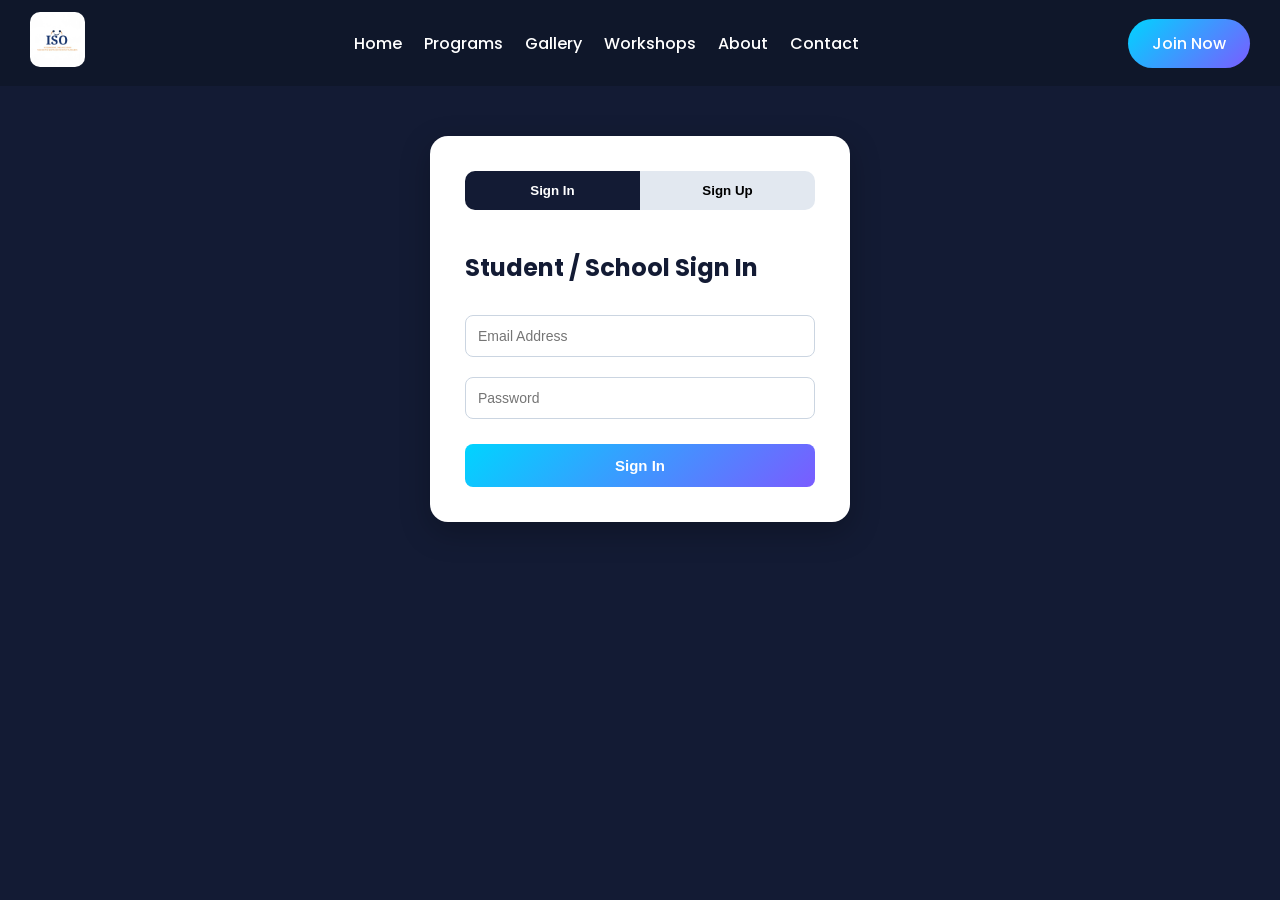
<file: reg.html>
<!DOCTYPE html>
<html lang="en">

<head>
    <meta charset="UTF-8">
    <meta name="viewport" content="width=device-width, initial-scale=1.0">
    <title>ISO Innovation Hub</title>

    <!-- Google Fonts -->
    <link href="https://fonts.googleapis.com/css2?family=Poppins:wght@300;400;500;600;700&display=swap"
        rel="stylesheet">

    <!-- Favicon -->
    <link rel="icon" type="image/png" href="media/logo.jpeg">

    <style>
        * {
            box-sizing: border-box;
        }

        body {
            font-family: 'Poppins', sans-serif;
            margin: 0;
            background: #131b34;
        }

        /* ===== Navbar ===== */

        nav {
            display: flex;
            justify-content: space-between;
            align-items: center;
            padding: 12px 30px;
            background-color: #0f172a;
        }

        nav .logo img {
            height: 55px;
            width: auto;
            border-radius: 10px;
        }

        .nav-links a,
        .btn {
            color: white;
            text-decoration: none;
            margin-left: 18px;
            font-weight: 500;
        }

        .btn {
            background: linear-gradient(135deg, #00d4ff, #7a5cff);
            padding: 12px 24px;
            border-radius: 40px;
            transition: 0.3s;
        }

        .btn:hover {
            transform: translateY(-2px);
        }

        /* ===== Auth Container ===== */

        .auth-container {

            width: 420px;
            background: white;
            margin: 50px auto;
            padding: 35px;
            border-radius: 18px;
            box-shadow: 0 10px 30px rgba(0, 0, 0, 0.25);

        }

        .auth-container h2 {
            margin-bottom: 20px;
            color: #131b34;
        }

        /* ===== Tabs ===== */

        .tab-buttons {
            display: flex;
            margin-bottom: 20px;
        }

        .tab-buttons button {

            flex: 1;
            padding: 12px;
            cursor: pointer;
            border: none;
            background: #e2e8f0;
            font-weight: 600;
            transition: 0.3s;

        }

        .tab-buttons button:first-child {
            border-radius: 10px 0 0 10px;
        }

        .tab-buttons button:last-child {
            border-radius: 0 10px 10px 0;
        }

        .tab-buttons button.active {

            background: #131b34;
            color: white;

        }

        .tab-content {
            display: none;
            flex-direction: column;
        }

        .tab-content.active {
            display: flex;
        }

        /* ===== Inputs ===== */

        input,
        select {

            padding: 12px;
            margin: 10px 0;
            border-radius: 8px;
            border: 1px solid #cbd5e1;
            font-size: 14px;
            width: 100%;

        }

        input:focus,
        select:focus {

            outline: none;
            border-color: #7a5cff;

        }

        small {

            color: #666;
            margin-bottom: 10px;

        }

        /* ===== Buttons ===== */

        .submit-btn {

            padding: 13px;
            background: linear-gradient(135deg, #00d4ff, #7a5cff);
            color: white;
            border: none;
            border-radius: 8px;
            cursor: pointer;
            margin-top: 15px;
            font-weight: 600;
            font-size: 15px;
            transition: 0.3s;

        }

        .submit-btn:hover {

            transform: translateY(-2px);

        }

        /* ===== Responsive ===== */

        @media(max-width:500px) {

            .auth-container {

                width: 90%;

            }

            .nav-links {

                display: none;

            }

        }
    </style>

</head>

<body>

    <!-- ===== Navbar ===== -->

    <nav>

        <div class="logo">

            <a href="index.html">
                <img src="media/logo.jpeg" alt="ISO Logo">
            </a>

        </div>

        <div class="nav-links">

            <a href="index.html">Home</a>
            <a href="index.html#prog">Programs</a>
            <a href="index.html#projects">Gallery</a>
            <a href="index.html">Workshops</a>
            <a href="#">About</a>
            <a href="#contact">Contact</a>

        </div>

        <a href="reg.html" class="btn">Join Now</a>

    </nav>

    <!-- ===== Auth Section ===== -->

    <div class="auth-container">

        <!-- Tabs -->

        <div class="tab-buttons">

            <button class="tab-btn active" onclick="showTab('sign-in')">

                Sign In

            </button>

            <button class="tab-btn" onclick="showTab('sign-up')">

                Sign Up

            </button>

        </div>

        <!-- =========================
             SIGN IN
        ========================== -->

        <div id="sign-in" class="tab-content active">

            <h2>Student / School Sign In</h2>

            <input id="signinEmail" type="email" placeholder="Email Address">

            <input id="signinPassword" type="password" placeholder="Password">

            <button class="submit-btn" onclick="signIn()">

                Sign In

            </button>

        </div>

        <!-- =========================
             SIGN UP
        ========================== -->

        <div id="sign-up" class="tab-content">

            <h2>Create Account</h2>

            <!-- Account Type -->

            <select id="accountType" onchange="toggleSchoolCode()">

                <option value="student">

                    Student Account

                </option>

                <option value="school">

                    School Account

                </option>

            </select>

            <!-- Name -->

            <input id="signupName" placeholder="Full Name / School Name">

            <!-- Email -->

            <input id="signupEmail" type="email" placeholder="Email Address">

            <!-- Password -->

            <input id="signupPassword" type="password" placeholder="Password">

            <!-- School Code -->

            <div id="schoolCodeContainer">

                <input id="signupSchoolCode" placeholder="School Code">

                <small>

                    Students must enter a valid school code
                    provided by their school.

                </small>

            </div>

            <button class="submit-btn" onclick="signUp()">

                Create Account

            </button>

        </div>

    </div>

    <script>
localStorage.removeItem("isAdmin");
        // =========================
        // TAB SWITCHING
        // =========================

        function showTab(tabId) {

            document
                .querySelectorAll('.tab-content')
                .forEach(tab =>
                    tab.classList.remove('active')
                );

            document
                .querySelectorAll('.tab-btn')
                .forEach(btn =>
                    btn.classList.remove('active')
                );

            document
                .getElementById(tabId)
                .classList.add('active');

            document
                .querySelector(
                    `.tab-btn[onclick="showTab('${tabId}')"]`
                )
                .classList.add('active');

        }

        // =========================
        // SHOW / HIDE SCHOOL CODE
        // =========================

        function toggleSchoolCode() {

            const type =
                document.getElementById('accountType').value;

            const schoolCodeContainer =
                document.getElementById('schoolCodeContainer');

            // Hide school code for school accounts

            if (type === "school") {

                schoolCodeContainer.style.display = "none";

            }

            // Show school code for students

            else {

                schoolCodeContainer.style.display = "block";

            }

        }

        // =========================
        // SIGN IN
        // =========================
        /*
                function signIn(){
        
                    const email =
                        document.getElementById('signinEmail').value;
        
                    const password =
                        document.getElementById('signinPassword').value;
        
                    if(email === "" || password === ""){
        
                        alert("Please fill all fields");
        
                        return;
        
                    }
        
                    alert(
        `Successfully Signed In!
        
        Email: ${email}`
                    );
        
                }
        */
        function signIn() {

            const email =
                document.getElementById('signinEmail').value;

            const password =
                document.getElementById('signinPassword').value;

            // =========================
            // ADMIN LOGIN
            // =========================

            if (email === "admin" &&
                password === "admin") {

                // Save admin session

                localStorage.setItem("isAdmin", "true");

                alert("Admin Login Successful");

                // Go to homepage

                window.location.href = "index.html";

                return;
            }

            // =========================
            // NORMAL LOGIN
            // =========================

            if (email === "" || password === "") {

                alert("Please fill all fields");

                return;
            }

            alert(
                `Successfully Signed In!

Email: ${email}`
            );

        }
        // =========================
        // SIGN UP
        // =========================

        function signUp() {

            const type =
                document.getElementById('accountType').value;

            const name =
                document.getElementById('signupName').value;

            const email =
                document.getElementById('signupEmail').value;

            const password =
                document.getElementById('signupPassword').value;

            const schoolCode =
                document.getElementById('signupSchoolCode').value;

            // Validation

            if (name === "" ||
                email === "" ||
                password === "") {

                alert("Please fill all fields");

                return;

            }

            // =========================
            // SCHOOL ACCOUNT
            // =========================

            if (type === "school") {

                // Generate School Code

                const generatedCode =
                    "ISO-" +
                    Math.floor(1000 + Math.random() * 9000);

                alert(
                    `School Account Created Successfully!

School Name: ${name}

School Email: ${email}

Generated School Code:
${generatedCode}

Share this code with your students.`
                );

            }

            // =========================
            // STUDENT ACCOUNT
            // =========================

            else {

                if (schoolCode.trim() === "") {

                    alert(
                        "Please enter a valid school code"
                    );

                    return;

                }

                alert(
                    `Student Account Created Successfully!

Student Name: ${name}

Email: ${email}

Connected School Code:
${schoolCode}`
                );

            }

        }

    </script>

</body>

</html>
</file>
